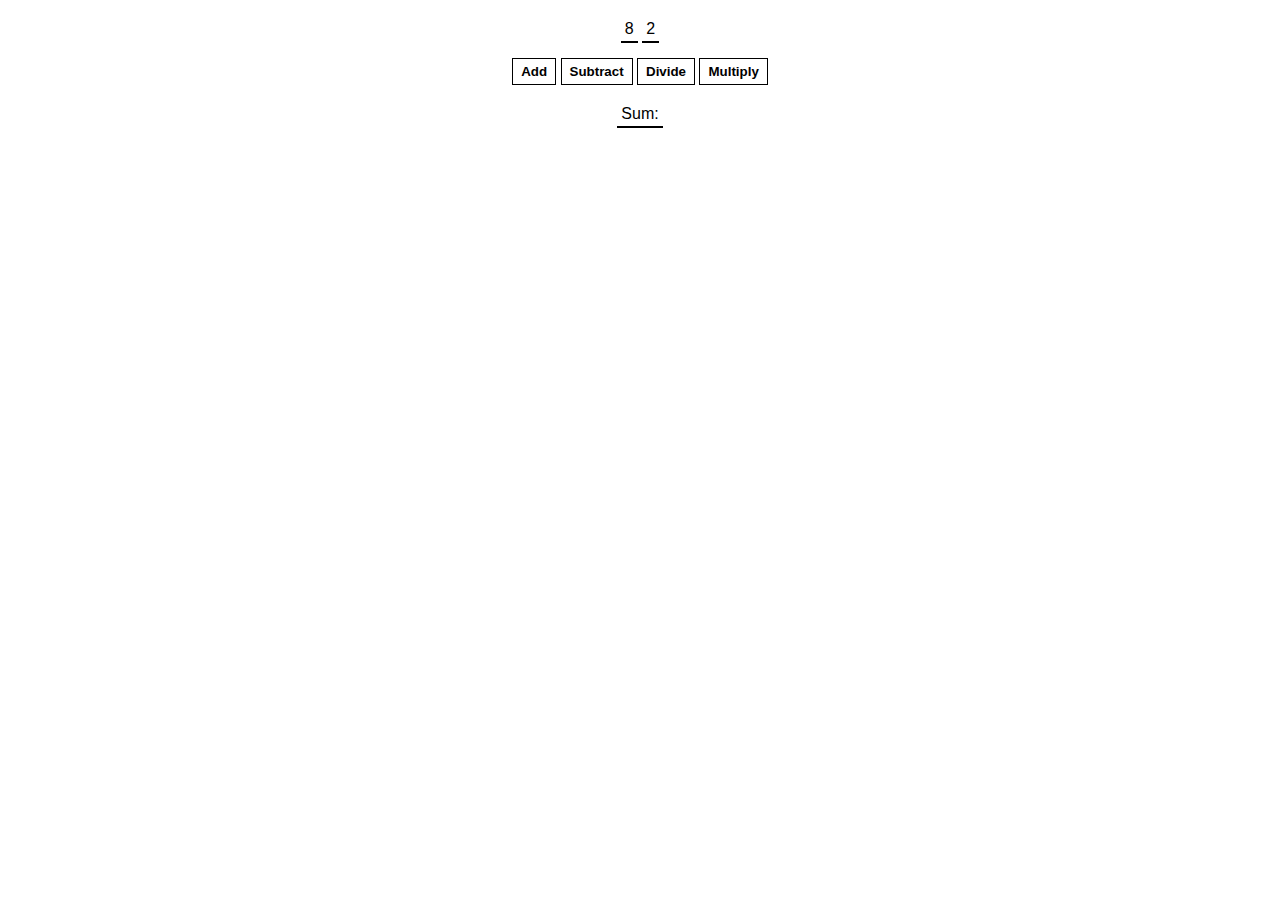
<file: Calculator/index.html>
<html>
    <head>
        <link rel="stylesheet" href="index.css">
    </head>
    <body>
        <span id="num1-el"></span>
        <span id="num2-el"></span>
        <br>
        <button onclick="add()">Add</button>
        <button onclick="sub()">Subtract</button>
        <button onclick="div()">Divide</button>
        <button onclick="mul()">Multiply</button>
        <br>
        <span id="sum-el">Sum: </span>
        <script src="index.js"></script>
    </body>
</html>
</file>
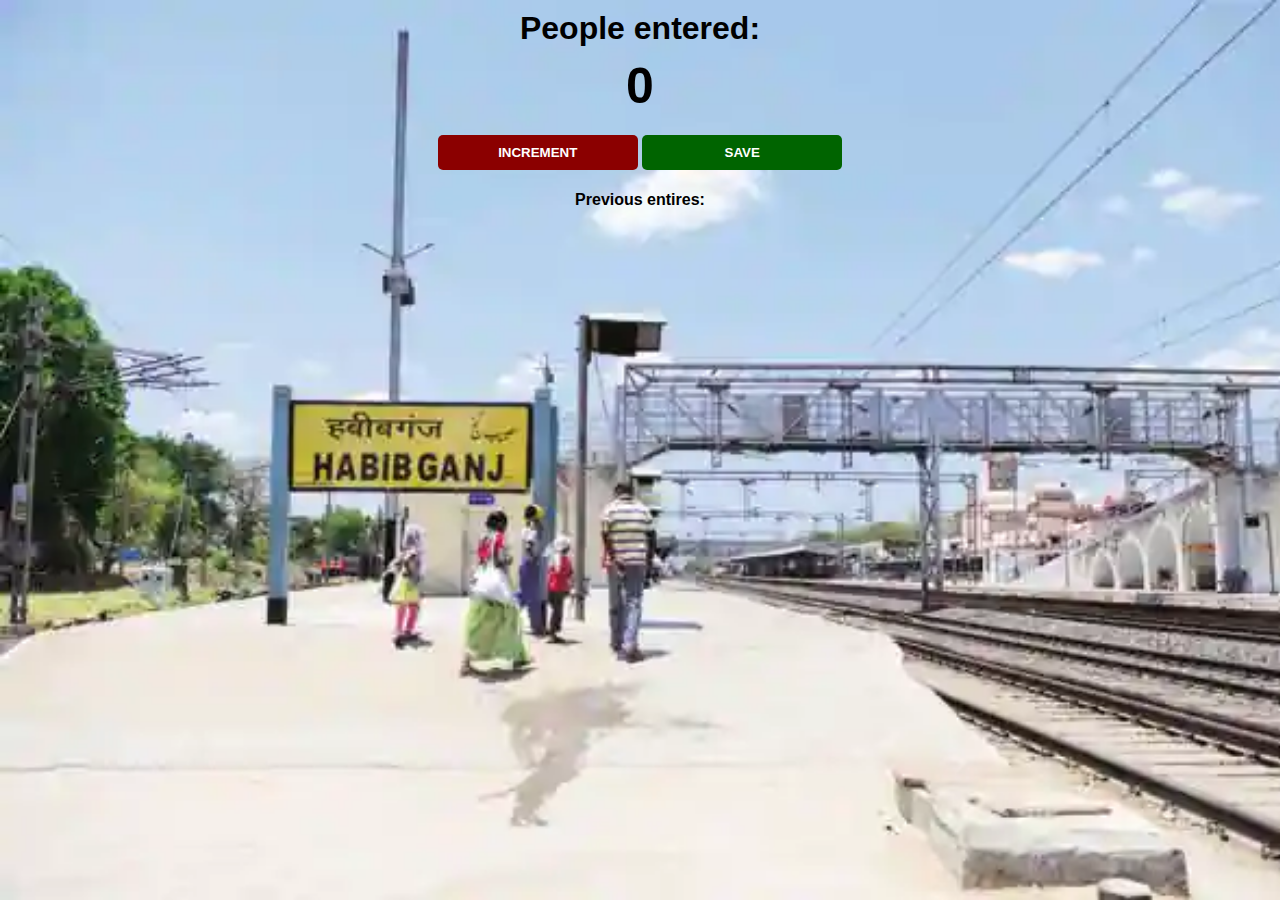
<file: Passenger Counter App/index.html>
<html>
    <head>
        <link rel="stylesheet" href="index.css">
    </head>
    <body> 
        <h1>People entered:</h1>
        <h2 id="count-el">0</h2>
        <!-- Create a INCREMENT button with the id="increment-btn" -->
        <button id="increment-btn" onclick="increment()">INCREMENT</button>
        <button id="save-btn" onclick="save()">SAVE</button>
        <p id="save-el">Previous entires: </p>
        <script src="index.js"></script>
    </body>
</html>
</file>
<file: Calculator/index.css>
body {
    font-family: Arial, Helvetica, sans-serif;
    padding: 20px 0;
    margin: 0;
    text-align: center;
}

span {
    border-bottom: 2px solid black;
    padding: 4px;
}

button {
    margin: 20px 0;
    background: white;
    color: black;
    border: 1px solid black;
    font-weight: bold;
    cursor: pointer;
    padding: 5px 8px;
}
</file>
<file: Passenger Counter App/index.css>
body {
    background-image: url("station.jpg");
    background-size: cover;
    font-family: -apple-system, BlinkMacSystemFont, 'Segoe UI', Roboto, Oxygen, Ubuntu, Cantarell, 'Open Sans', 'Helvetica Neue', sans-serif;
    font-weight: bold;
    text-align: center;
}

h1 {
    margin-top: 10px;
    margin-bottom: 10px;
}

h2 {
    font-size: 50px;
    margin-top: 0;
    margin-bottom: 20px;
}

button {
    border: none;
    padding-top: 10px;
    padding-bottom: 10px;
    color: white;
    font-weight: bold;
    width: 200px;
    margin-bottom: 5px;
    border-radius: 5px;
}

#increment-btn {
    background: darkred;
}

#save-btn {
    background: darkgreen;
}
</file>
